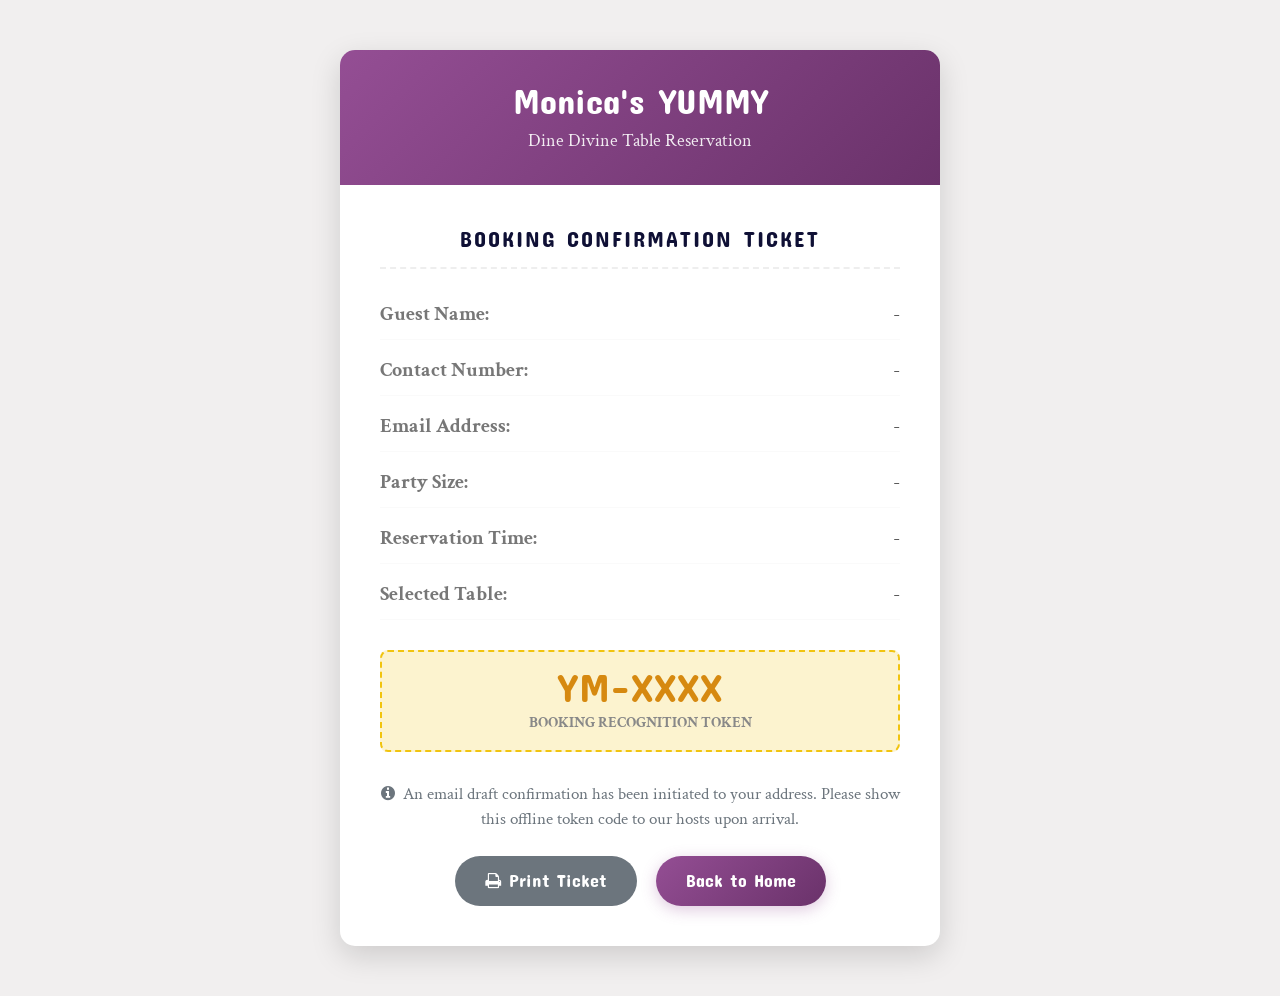
<file: yummy food project/registration_successful.html>
<!DOCTYPE html>
<html lang="en">
<head>
    <meta charset="UTF-8">
    <meta name="viewport" content="width=device-width, initial-scale=1.0">
    <title>Booking Confirmed - Monica's YUMMY</title>
    <link rel="stylesheet" href="https://cdn.jsdelivr.net/npm/bootstrap@4.6.2/dist/css/bootstrap.min.css">
    <link rel="stylesheet" href="https://maxcdn.bootstrapcdn.com/font-awesome/4.5.0/css/font-awesome.min.css">
    <link rel='stylesheet' href='https://cdnjs.cloudflare.com/ajax/libs/animate.css/3.2.3/animate.min.css'>
    <link href="https://fonts.googleapis.com/css2?family=Concert+One&family=Crimson+Text:ital,wght@0,400;0,600;0,700;1,400;1,600;1,700&display=swap" rel="stylesheet">
    <style>
        body {
            background-color: #F1EFEF;
            font-family: 'Crimson Text', serif;
            padding: 50px 15px;
        }
        .ticket-container {
            max-width: 600px;
            margin: auto;
            background-color: white;
            border-radius: 15px;
            overflow: hidden;
            box-shadow: 0 10px 30px rgba(0,0,0,0.15);
            animation: fadeInUp 0.5s ease;
        }
        .ticket-header {
            background: linear-gradient(135deg, #944e94, #6a326a);
            color: white;
            text-align: center;
            padding: 30px;
        }
        .ticket-header h2 {
            font-family: 'Concert One', sans-serif;
            font-size: 2.2rem;
            margin-bottom: 5px;
        }
        .ticket-header p {
            font-size: 1.15rem;
            opacity: 0.9;
            margin-bottom: 0;
        }
        .ticket-body {
            padding: 40px;
        }
        .ticket-title {
            text-align: center;
            font-family: 'Concert One', sans-serif;
            text-transform: uppercase;
            letter-spacing: 2px;
            color: #0F1035;
            font-size: 1.4rem;
            margin-bottom: 30px;
            border-bottom: 2px dashed #eeeeee;
            padding-bottom: 15px;
        }
        .ticket-row {
            display: flex;
            justify-content: space-between;
            margin-bottom: 15px;
            font-size: 1.25rem;
            border-bottom: 1px solid #fafafa;
            padding-bottom: 10px;
        }
        .ticket-label {
            font-weight: bold;
            color: #777777;
        }
        .ticket-value {
            color: #333333;
            text-align: right;
        }
        .token-display {
            background-color: #fcf3cf;
            border: 2px dashed #f1c40f;
            border-radius: 8px;
            padding: 15px;
            text-align: center;
            margin-top: 30px;
            margin-bottom: 30px;
        }
        .token-code {
            font-family: 'Concert One', sans-serif;
            font-size: 2.5rem;
            color: #d68910;
            letter-spacing: 1px;
            line-height: 1;
        }
        .token-label {
            font-size: 0.95rem;
            text-transform: uppercase;
            font-weight: bold;
            color: #888;
            margin-top: 5px;
        }
        .btn-brand {
            background: linear-gradient(135deg, #944e94, #6a326a);
            color: white !important;
            font-family: 'Concert One', sans-serif;
            border: none;
            border-radius: 30px;
            padding: 12px 30px;
            font-size: 1.1rem;
            transition: all 0.3s ease;
            box-shadow: 0 4px 15px rgba(148, 78, 148, 0.3);
        }
        .btn-brand:hover {
            transform: translateY(-2px);
            box-shadow: 0 6px 20px rgba(148, 78, 148, 0.5);
        }
        .btn-secondary-custom {
            background-color: #6c757d;
            color: white !important;
            font-family: 'Concert One', sans-serif;
            border: none;
            border-radius: 30px;
            padding: 12px 30px;
            font-size: 1.1rem;
            transition: all 0.3s ease;
            margin-right: 15px;
        }
        .btn-secondary-custom:hover {
            background-color: #5a6268;
            transform: translateY(-2px);
        }
        /* Print styling to only print the ticket itself */
        @media print {
            body {
                background-color: white;
                padding: 0;
            }
            .no-print {
                display: none !important;
            }
            .ticket-container {
                box-shadow: none;
                max-width: 100%;
                margin: 0;
                border-radius: 0;
            }
        }
    </style>
</head>
<body>

    <div class="ticket-container">
        <div class="ticket-header">
            <h2>Monica's YUMMY</h2>
            <p>Dine Divine Table Reservation</p>
        </div>
        <div class="ticket-body">
            <h4 class="ticket-title">Booking Confirmation Ticket</h4>
            
            <div class="ticket-row">
                <span class="ticket-label">Guest Name:</span>
                <span class="ticket-value" id="t-name">-</span>
            </div>
            
            <div class="ticket-row">
                <span class="ticket-label">Contact Number:</span>
                <span class="ticket-value" id="t-phone">-</span>
            </div>
            
            <div class="ticket-row">
                <span class="ticket-label">Email Address:</span>
                <span class="ticket-value" id="t-email">-</span>
            </div>
            
            <div class="ticket-row">
                <span class="ticket-label">Party Size:</span>
                <span class="ticket-value" id="t-guests">-</span>
            </div>
            
            <div class="ticket-row">
                <span class="ticket-label">Reservation Time:</span>
                <span class="ticket-value" id="t-datetime">-</span>
            </div>
            
            <div class="ticket-row">
                <span class="ticket-label">Selected Table:</span>
                <span class="ticket-value" id="t-table">-</span>
            </div>
            
            <!-- Token Code Display -->
            <div class="token-display">
                <div class="token-code" id="t-token">YM-XXXX</div>
                <div class="token-label">Booking Recognition Token</div>
            </div>
            
            <p class="text-center text-muted mb-4" style="font-size: 1.05rem;">
                <i class="fa fa-info-circle mr-2"></i>An email draft confirmation has been initiated to your address. Please show this offline token code to our hosts upon arrival.
            </p>
            
            <div class="text-center no-print mt-4">
                <button onclick="window.print()" class="btn btn-secondary-custom"><i class="fa fa-print mr-2"></i>Print Ticket</button>
                <a href="home_page.html" class="btn btn-brand">Back to Home</a>
            </div>
        </div>
    </div>

    <!-- Script to parse query parameters -->
    <script>
        function getQueryParam(param) {
            const urlParams = new URLSearchParams(window.location.search);
            return urlParams.get(param);
        }

        window.onload = function() {
            const name = getQueryParam('name');
            const phone = getQueryParam('phone');
            const email = getQueryParam('email');
            const guests = getQueryParam('guests');
            const datetime = getQueryParam('datetime');
            const table = getQueryParam('table');
            const token = getQueryParam('token');

            if (name) document.getElementById('t-name').textContent = decodeURIComponent(name);
            if (phone) document.getElementById('t-phone').textContent = decodeURIComponent(phone);
            if (email) document.getElementById('t-email').textContent = decodeURIComponent(email);
            if (guests) document.getElementById('t-guests').textContent = decodeURIComponent(guests) + " Person(s)";
            
            if (datetime) {
                const dt = new Date(decodeURIComponent(datetime));
                document.getElementById('t-datetime').textContent = dt.toLocaleString();
            }
            
            if (table) document.getElementById('t-table').textContent = decodeURIComponent(table);
            if (token) document.getElementById('t-token').textContent = decodeURIComponent(token);
        }
    </script>
</body>
</html>
</file>
